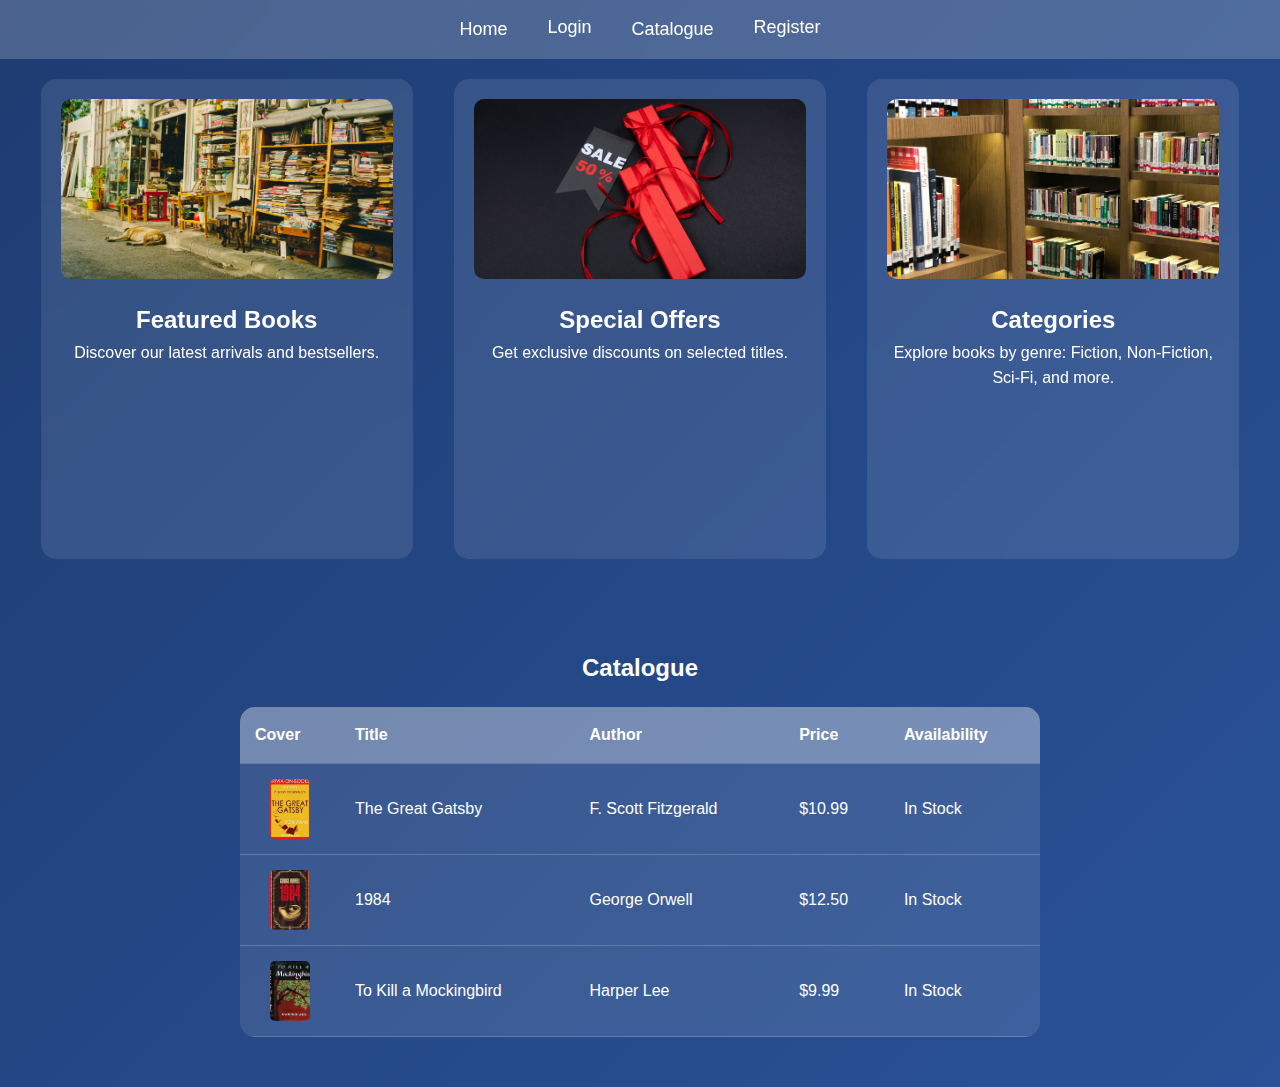
<file: index.html>
<!DOCTYPE html>
<html lang="en">
<head>
  <meta charset="UTF-8" />
  <meta name="viewport" content="width=device-width, initial-scale=1.0"/>
<link rel="icon" href="./images/logoo.png" type="image/png" />
  <title>Online Book Store</title>
  <link rel="stylesheet" href="styles.css" />
</head>
<body>

  <!-- Navigation -->
  <nav class="navbar">
    <ul>
      <li><a href="#home">Home</a></li>
      <li><button onclick="openModal('loginModal')">Login</button></li>
      <li><a href="#catalogue">Catalogue</a></li>
      <li><button onclick="openModal('registerModal')">Register</button></li>
    </ul>
  </nav>

  <!-- Home Page with Three Frames -->
  <div class="home-container" id="home">
    <div class="frame left-frame">
      <img src="./images/featured-book.jpg" alt="Featured Books" />
      <h2>Featured Books</h2>
      <p>Discover our latest arrivals and bestsellers.</p>
    </div>
    <div class="frame middle-frame">
      <img src="./images/special-offer.jpg" alt="Special Offers" />
      <h2>Special Offers</h2>
      <p>Get exclusive discounts on selected titles.</p>
    </div>
    <div class="frame right-frame">
      <img src="./images/categories.jpg" alt="Categories" />
      <h2>Categories</h2>
      <p>Explore books by genre: Fiction, Non-Fiction, Sci-Fi, and more.</p>
    </div>
  </div>

  <!-- Catalogue Page -->
  <section id="catalogue" class="catalogue-section">
    <h2>Catalogue</h2>
    <div class="book-table">
      <table>
        <thead>
          <tr>
            <th>Cover</th>
            <th>Title</th>
            <th>Author</th>
            <th>Price</th>
            <th>Availability</th>
          </tr>
        </thead>
        <tbody>
          <tr>
            <td><img src="./images/book-cover.jpeg" alt="Book 1 Cover" /></td>
            <td>The Great Gatsby</td>
            <td>F. Scott Fitzgerald</td>
            <td>$10.99</td>
            <td>In Stock</td>
          </tr>
          <tr>
            <td><img src="./images/book-cover2.jpeg" alt="Book 2 Cover" /></td>
            <td>1984</td>
            <td>George Orwell</td>
            <td>$12.50</td>
            <td>In Stock</td>
          </tr>
          <tr>
            <td><img src="./images/book-cover3.jpeg" alt="Book 3 Cover" /></td>
            <td>To Kill a Mockingbird</td>
            <td>Harper Lee</td>
            <td>$9.99</td>
            <td>In Stock</td>
          </tr>
        </tbody>
      </table>
    </div>
  </section>

  <!-- Login Modal -->
<div id="loginModal" class="modal">
  <div class="modal-content">
    <span class="close" onclick="closeModal('loginModal')">&times;</span>
    <div class="login-card">
      <img src="./images/logoo.png" alt="Logo" class="card-logo" />
      <h2>Login</h2>
      <form onsubmit="handleSubmit(event, 'loginModal')">
        <label for="login-username">Username</label>
        <input type="text" id="login-username" name="username" placeholder="Enter your username" required />

        <label for="login-password">Password</label>
        <input type="password" id="login-password" name="password" placeholder="Enter your password" required />

        <button type="submit">Login</button>
      </form>
    </div>
  </div>
</div>


  <!-- Register Modal -->
<div id="registerModal" class="modal">
  <div class="modal-content">
    <span class="close" onclick="closeModal('registerModal')">&times;</span>
    <div class="register-card">
      <img src="./images/logoo.png" alt="Logo" class="card-logo" />
      <h2>Register</h2>
      <form onsubmit="handleSubmit(event, 'registerModal')">
        <label for="register-name">Full Name</label>
        <input type="text" id="register-name" name="fullname" placeholder="Enter your full name" required />

        <label for="register-email">Email</label>
        <input type="email" id="register-email" name="email" placeholder="Enter your email" required />

        <label for="register-password">Password</label>
        <input type="password" id="register-password" name="password" placeholder="Create a password" required />

        <button type="submit">Register</button>
      </form>
    </div>
  </div>
</div>


  <script src="script.js"></script>
</body>
</html>
</file>
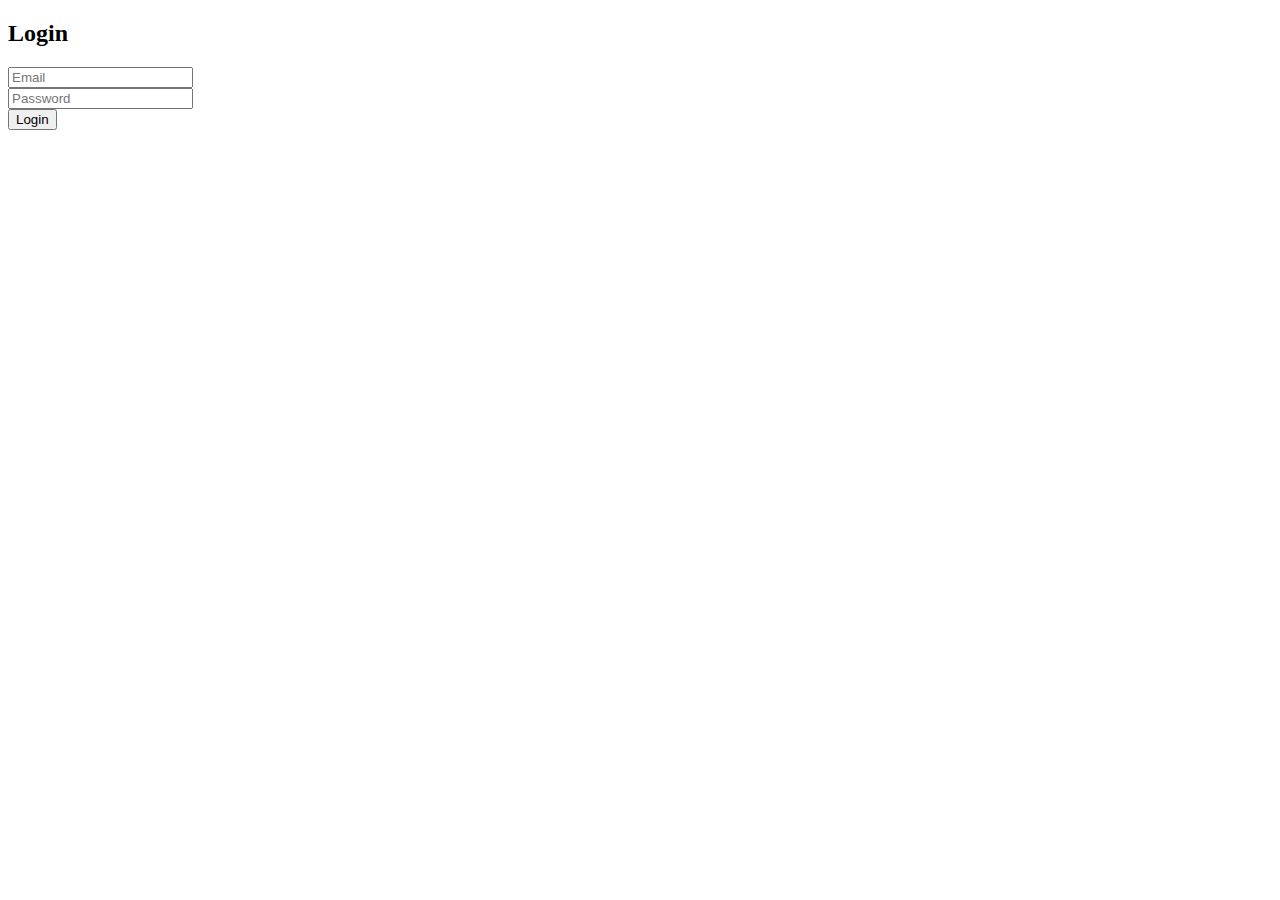
<file: login.html>
<!DOCTYPE html>
<html lang="en">
<head>
  <meta charset="UTF-8">
  <title>Login - Bookstore</title>
</head>
<body>
  <h2>Login</h2>
  <form id="loginForm">
    <input type="email" name="email" required placeholder="Email" /><br />
    <input type="password" name="password" required placeholder="Password" /><br />
    <button type="submit">Login</button>
  </form>

  <script>
    document.getElementById('loginForm').onsubmit = async function (e) {
      e.preventDefault();
      const form = new FormData(this);
      const res = await fetch('login.php', {
        method: 'POST',
        body: form
      });
      const text = await res.text();
      console.log('Login Response:', text); // Debugging line
      if (text.trim() === 'success') {
        window.location.href = 'welcome.php';
      } else {
        alert(text);
      }
    };
  </script>
</body>
</html>
</file>
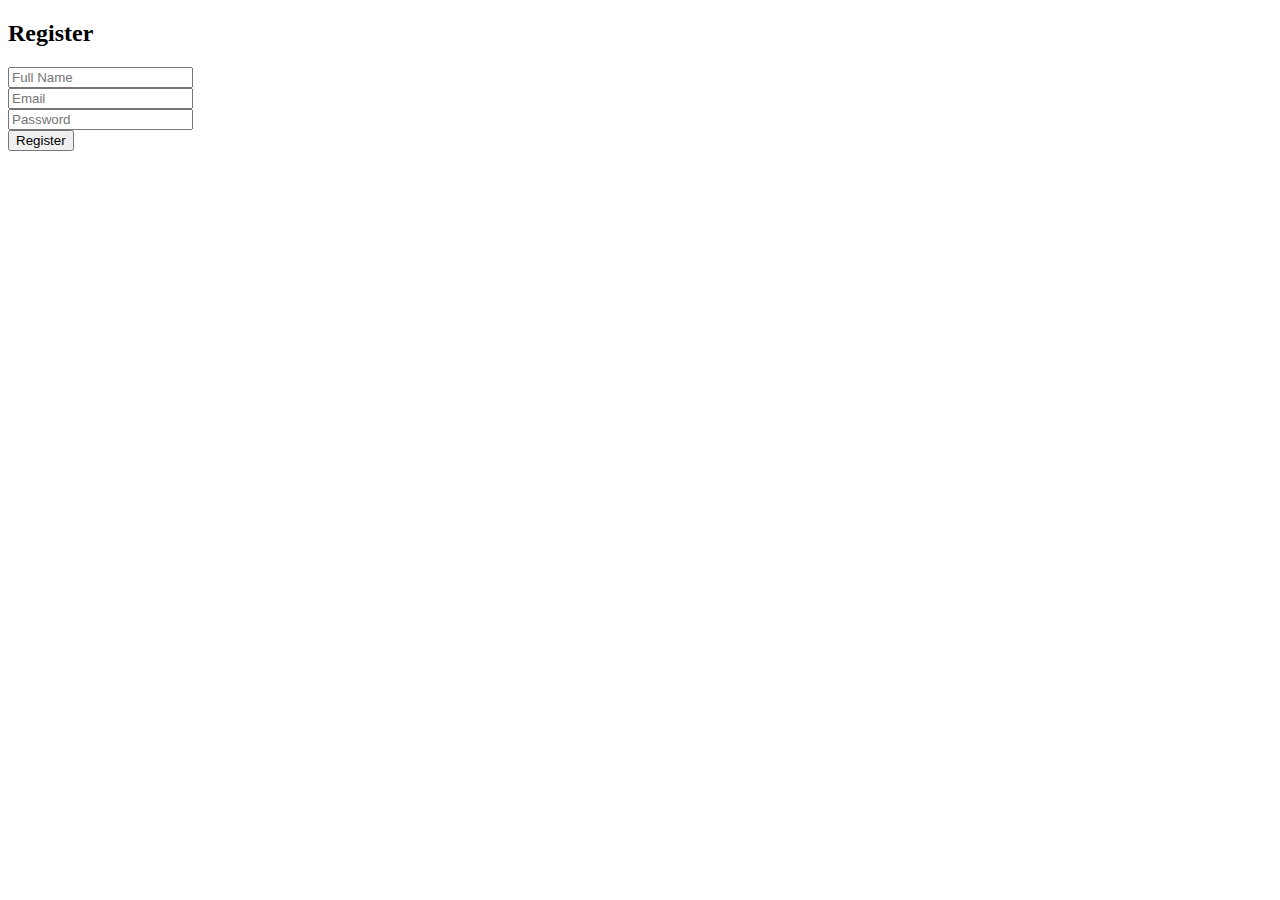
<file: register.html>
<!DOCTYPE html>
<html lang="en">
<head>
  <meta charset="UTF-8">
  <title>Register - Bookstore</title>
</head>
<body>
  <h2>Register</h2>
  <form id="registerForm">
    <input type="text" name="fullname" required placeholder="Full Name" /><br />
    <input type="email" name="email" required placeholder="Email" /><br />
    <input type="password" name="password" required placeholder="Password" /><br />
    <button type="submit">Register</button>
  </form>

  <script>
    document.getElementById('registerForm').onsubmit = async function (e) {
      e.preventDefault();
      const form = new FormData(this);
      const res = await fetch('register.php', {
        method: 'POST',
        body: form
      });
      const text = await res.text();
      if (text.trim() === 'success') {
        alert('Registered successfully. Please login.');
        window.location.href = 'login.html';
      } else {
        alert(text);
      }
    };
  </script>
</body>
</html>
</file>
<file: styles.css>
/* Reset default styles */
* {
    margin: 0;
    padding: 0;
    box-sizing: border-box;
}

body {
    font-family: 'Arial', sans-serif;
    background: linear-gradient(135deg, #1e3c72, #2a5298);
    color: #fff;
    line-height: 1.6;
    overflow-x: hidden;
}

/* Hide sections initially */
.hidden {
    display: none !important;
}

/* Home Page Frames */
.home-container {
    display: flex;
    justify-content: space-around;
    padding: 20px;
    min-height: 60vh;
    flex-wrap: wrap;
}

.frame {
    background: rgba(255, 255, 255, 0.1);
    backdrop-filter: blur(10px);
    border-radius: 15px;
    padding: 20px;
    width: 30%;
    text-align: center;
    transition: transform 0.3s ease;
    margin-bottom: 20px;
}

.frame:hover {
    transform: scale(1.05);
}

.frame img {
    width: 100%;
    height: 180px;
    object-fit: cover;
    border-radius: 10px;
    margin-bottom: 15px;
}

.left-frame { border-top-left-radius: 15px; }
.right-frame { border-top-right-radius: 15px; }

/* Navigation */
.navbar {
    background: rgba(255, 255, 255, 0.2);
    backdrop-filter: blur(10px);
    padding: 15px;
    position: sticky;
    top: 0;
    z-index: 1000;
}

.navbar ul {
    list-style: none;
    display: flex;
    justify-content: center;
    flex-wrap: wrap;
}

.navbar ul li {
    margin: 0 20px;
}

.navbar ul li a,
.navbar ul li button {
    color: #fff;
    background: none;
    border: none;
    text-decoration: none;
    font-size: 18px;
    cursor: pointer;
    transition: color 0.3s ease;
}

.navbar ul li a:hover,
.navbar ul li button:hover {
    color: #ffd700;
}

/* Login and Registration Sections */
.login-section, .register-section {
    display: flex;
    justify-content: center;
    padding: 50px 20px;
}

.login-card, .register-card {
    background: rgba(255, 255, 255, 0.1);
    backdrop-filter: blur(10px);
    border-radius: 15px;
    padding: 30px;
    width: 100%;
    max-width: 400px;
    text-align: center;
    position: relative;
}

.card-logo {
    display: block;
    margin: 0 auto 20px;
    border-radius: 50%;
    width: 150px;
    height: 150px;
}

.login-card h2, .register-card h2 {
    margin-bottom: 20px;
}

.login-card input, .register-card input {
    display: block;
    width: 100%;
    padding: 10px;
    margin: 10px 0;
    border: none;
    border-radius: 5px;
    background: rgba(255, 255, 255, 0.2);
    color: #fff;
}

.login-card button, .register-card button {
    width: 100%;
    padding: 10px;
    margin-top: 20px;
    border: none;
    border-radius: 5px;
    background: #ffd700;
    color: #1e3c72;
    font-weight: bold;
    cursor: pointer;
    transition: background 0.3s ease;
}

.login-card button:hover, .register-card button:hover {
    background: #ffca2c;
}

/* Catalogue Section */
.catalogue-section {
    padding: 50px 20px;
    text-align: center;
}

.book-table {
    margin-top: 20px;
    overflow-x: auto;
}

table {
    width: 100%;
    max-width: 800px;
    margin: 0 auto;
    border-collapse: collapse;
    background: rgba(255, 255, 255, 0.1);
    border-radius: 15px;
    overflow: hidden;
}

th, td {
    padding: 15px;
    text-align: left;
    border-bottom: 1px solid rgba(255, 255, 255, 0.2);
}

th {
    background: rgba(255, 255, 255, 0.3);
}

td img {
    width: 40px;
    height: 60px;
    object-fit: cover;
    border-radius: 5px;
    display: block;
    margin: auto;
}


tr:hover {
    background: rgba(255, 255, 255, 0.2);
}

/* Responsive Design */
@media (max-width: 768px) {
    .home-container {
        flex-direction: column;
        align-items: center;
    }

    .frame {
        width: 80%;
        margin-bottom: 20px;
    }

    .navbar ul {
        flex-direction: column;
        align-items: center;
    }

    .navbar ul li {
        margin: 10px 0;
    }

    .login-card, .register-card {
        max-width: 300px;
    }
}
/* Modals */
.modal {
    display: none;
    position: fixed;
    z-index: 2000;
    left: 0;
    top: 0;
    width: 100%;
    height: 100%;
    overflow: auto;
    backdrop-filter: blur(6px);
    background-color: rgba(0, 0, 0, 0.5);
}

.modal-content {
    background: rgba(255, 255, 255, 0.1);
    backdrop-filter: blur(10px);
    margin: 100px auto;
    padding: 20px;
    border-radius: 15px;
    width: 90%;
    max-width: 400px;
    position: relative;
}

.close {
    color: #fff;
    font-size: 28px;
    font-weight: bold;
    position: absolute;
    top: 10px;
    right: 15px;
    cursor: pointer;
}

.close:hover {
    color: #ffd700;
}
form label {
  display: block;
  text-align: left;
  margin-top: 10px;
  margin-bottom: 5px;
  font-weight: bold;
  color: #fff;
}
</file>
